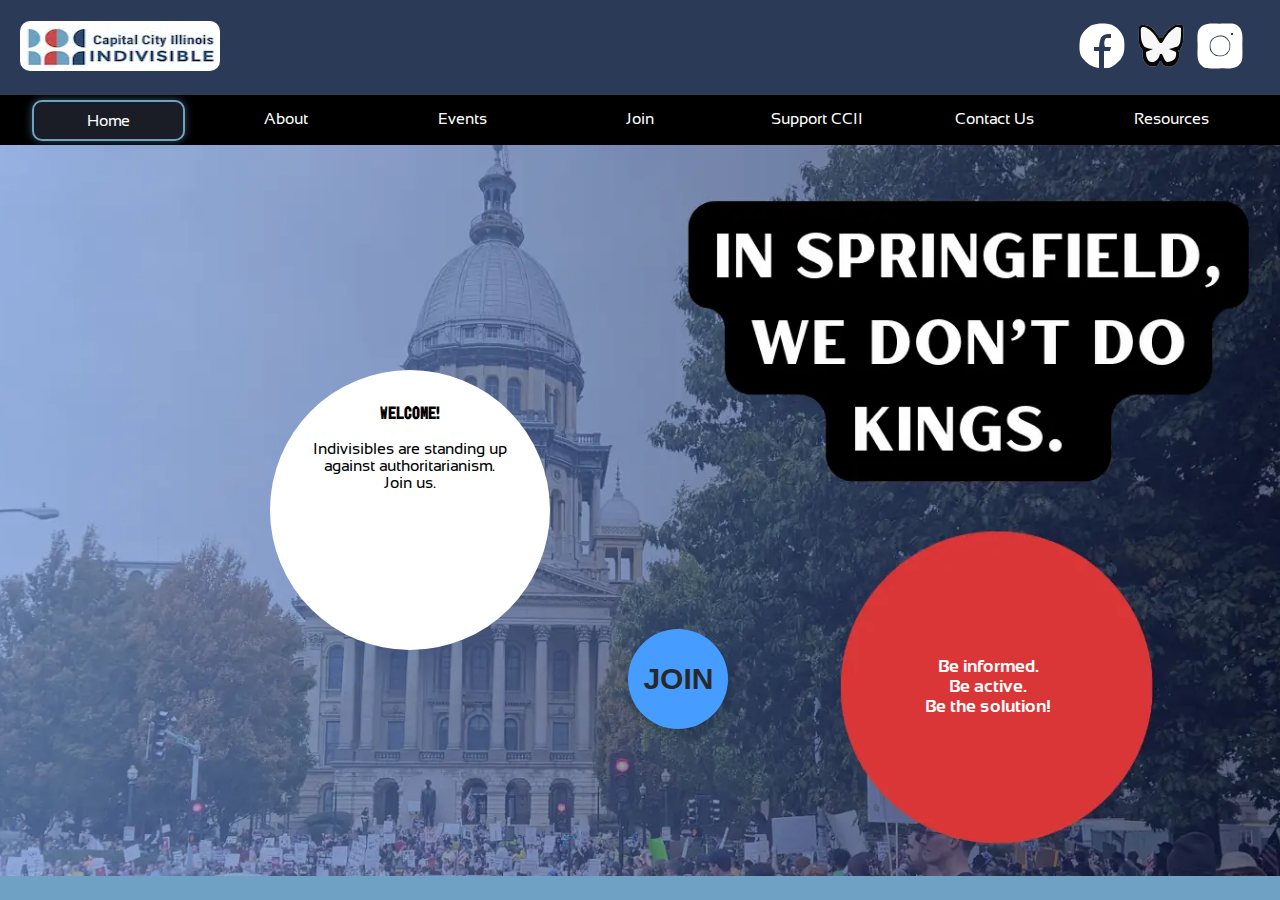
<file: index.html>
<!DOCTYPE html>
<html lang="en">
  <head>
    <meta charset="UTF-8" />
    <meta name="viewport" content="width=device-width, initial-scale=1.0" />
    <meta
      name="description"
      content="Capital City Illinois Indivisible | Home"
    />
    <meta name="author" content="Valorie Broderick" />

    <meta
      property="og:title"
      content="Capital City Illinois Indivisible | Home"
    />
    <meta
      property="og:description"
      content="Welcome to the home page for Capital City Illinois Indivisible!"
    />
    <meta property="og:image" content="" />
    <meta property="og:image:width" content="1200" />
    <meta property="og:image:height" content="630" />
    <meta property="og:url" content="capitalcityillinoisindivisible.org" />
    <meta property="og:type" content="website" />
    <meta property="og:locale" content="en_US" />

    <title>Welcome!</title>

    <link rel="preconnect" href="https://fonts.googleapis.com" />
    <link rel="preconnect" href="https://fonts.gstatic.com" crossorigin />
    <link
      href="https://fonts.googleapis.com/css2?family=BBH+Sans+Bogle&family=Sansation:ital,wght@0,300;0,400;0,700;1,300;1,400;1,700&display=swap"
      rel="stylesheet"
    />
    <link rel="icon" href="favicon.ico" type="image/x-icon">
    <link rel="shortcut icon" type="image/x-icon" href="favicon.ico">

    <link rel="stylesheet" href="styles/styles.css" />
   <link rel="stylesheet" href="styles/styles-medium.css" />
    <link rel="stylesheet" href="styles/styles-large.css" />

    <script src="scripts/nav.js" defer></script>
    <script src="scripts/date.js" defer></script>
    <script src="scripts/header.js" defer></script>
  </head>
  <body>
    <div class="page-container">
    <header id="header">
      
      <span id="logo"></span>
      <span id="small-socials"></span>
      <span id="small-donate" ></span>
      <div class="header-stuff">
        <span id="socials"></span>
        <!-- <span id="search"></span> -->
        <div id="big-donate-button"></div>
       </div>
    </header>
    <nav id = "navbar"></nav>
    
    </nav>
    <div class="hamnav"></div>
    <div class="main-footer-wrapper">
   
      <main>
          <!-- <div class="heading1">
              <h1>Welcome!</h1>
          </div> -->
          <div class="hero-wrapper">
            <div class="overlay">
                <h1>Welcome!</h1>
                <p> <span class="extra-text">From one of the largest days of protest in US history to the daily act of organizing in every congressional district in this country,</span> Indivisibles are standing up against authoritarianism. <br>Join us.</p>
              </div>
            <picture class="hero-container">
              <source srcset="images/hero-circle1.webp" media="(min-width: 900px)">
              <source srcset="images/hero-med.webp" media="(min-width: 400px)">
              <source srcset="images/hero-med.webp" media="(max-width: 399px)">
              <img class="hero" src="images/hero-circle.webp" alt="Illinois Capitol Building">
            </picture>

            <div class="red-overlay">
              <p> Be informed. <br> Be active. <br> Be the solution!</p>
            </div>
            <button class="join-btn" onclick="window.location.href='join.html'">JOIN</button>
            </div>
        
        <!-- <img src="images/ccii-logo.webp" alt="CCII square logo" width="100px"> -->
        
      
      </main>
      <footer>
        <span id="footer-content"></span>
      </footer>
      </div>
    </div>
  </body>
</html>

<!-- netlify CMS for webmasters to do normal updates -->
</file>
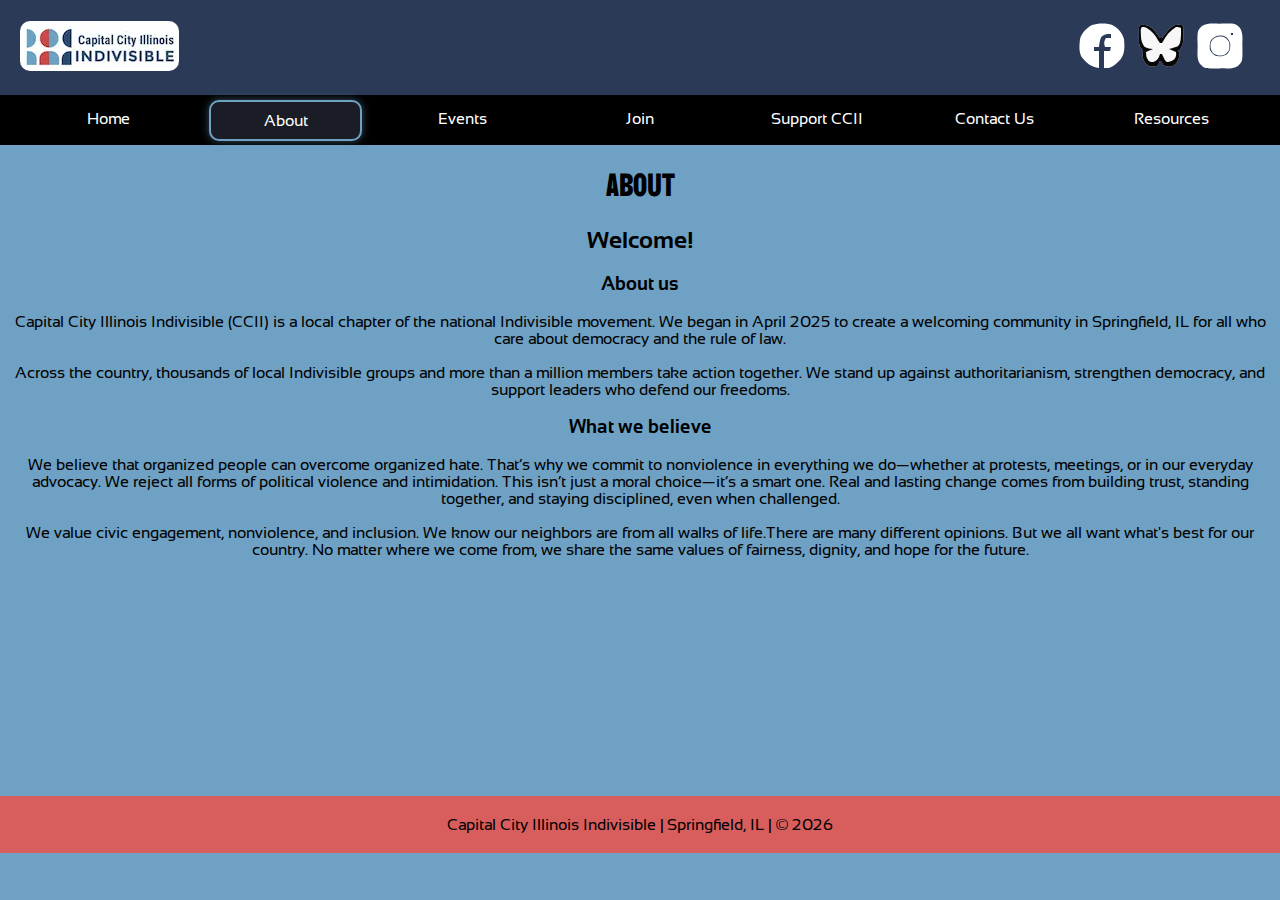
<file: about.html>
<!DOCTYPE html>
<html lang="en">
  <head>
    <meta charset="UTF-8" />
    <meta name="viewport" content="width=device-width, initial-scale=1.0" />
    <meta
      name="description"
      content="Capital City Illinois Indivisible | About"
    />
    <meta name="author" content="Valorie Broderick" />

    <meta
      property="og:title"
      content="Capital City Illinois Indivisible | About"
    />
    <meta
      property="og:description"
      content="About Capital City Illinois Indivisible"
    />
    <meta property="og:image" content="" />
    <meta property="og:image:width" content="1200" />
    <meta property="og:image:height" content="630" />
    <meta property="og:url" content="capitalcityillinoisindivisible.org" />
    <meta property="og:type" content="website" />
    <meta property="og:locale" content="en_US" />

    <title>About</title>

    <link rel="preconnect" href="https://fonts.googleapis.com" />
    <link rel="preconnect" href="https://fonts.gstatic.com" crossorigin />
    <link
      href="https://fonts.googleapis.com/css2?family=BBH+Sans+Bogle&family=Sansation:ital,wght@0,300;0,400;0,700;1,300;1,400;1,700&display=swap"
      rel="stylesheet"
    />

    <link rel="stylesheet" href="styles/styles.css" />
    <link rel="stylesheet" href="styles/styles-large.css" />

    <script src="scripts/nav.js" defer></script>
    <script src="scripts/date.js" defer></script>
    <script src="scripts/header.js" defer></script>
  </head>
  <body>
   <header id="header">
      <span id="logo"></span>
      <span id="small-socials"></span>
      <span id="small-donate" ></span>
      <div class="header-stuff">
        <span id="socials"></span>
        <!-- <span id="search"></span> -->
        <div id="big-donate-button"></div>
       </div>
    </header>
    <nav id = "navbar">
    </nav>
    <div class="hamnav"></div>
   
    <main>
        <div class="heading1">
            <h1>About</h1>
        </div>
      
      <!-- <img src="images/ccii-logo.webp" alt="CCII square logo" width="100px"> -->
      <h2>Welcome!</h2>
      <h3>About us</h3>
      <p>
        Capital City Illinois Indivisible (CCII) is a local chapter of the national Indivisible movement.
        We began in April 2025 to create a welcoming community in Springfield, IL for all who
        care about democracy and the rule of law. <br><br>
        
        Across the country, thousands of local Indivisible
        groups and more than a million members take action together. We
        stand up against authoritarianism, strengthen democracy, and support
        leaders who defend our freedoms. <br /></p>

        <h3>What we believe</h3>

        We believe that organized people can overcome organized hate. That’s why
        we commit to nonviolence in everything we do—whether at protests,
        meetings, or in our everyday advocacy. We reject all forms of political
        violence and intimidation. This isn’t just a moral choice—it’s a smart
        one. Real and lasting change comes from building trust, standing
        together, and staying disciplined, even when challenged.<br /><br />

        We value civic engagement,
        nonviolence, and inclusion. We know our neighbors are from all walks of life.There are many different
        opinions. But we all want what's best for our country. No matter where we come from, we share the same values of fairness, dignity, and hope
        for the future.
      </p>
    </main>
    <footer>
      <span id="footer-content"></span>
    </footer>
  </body>
</html>

<!-- netlify CMS for webmasters to do normal updates -->
</file>
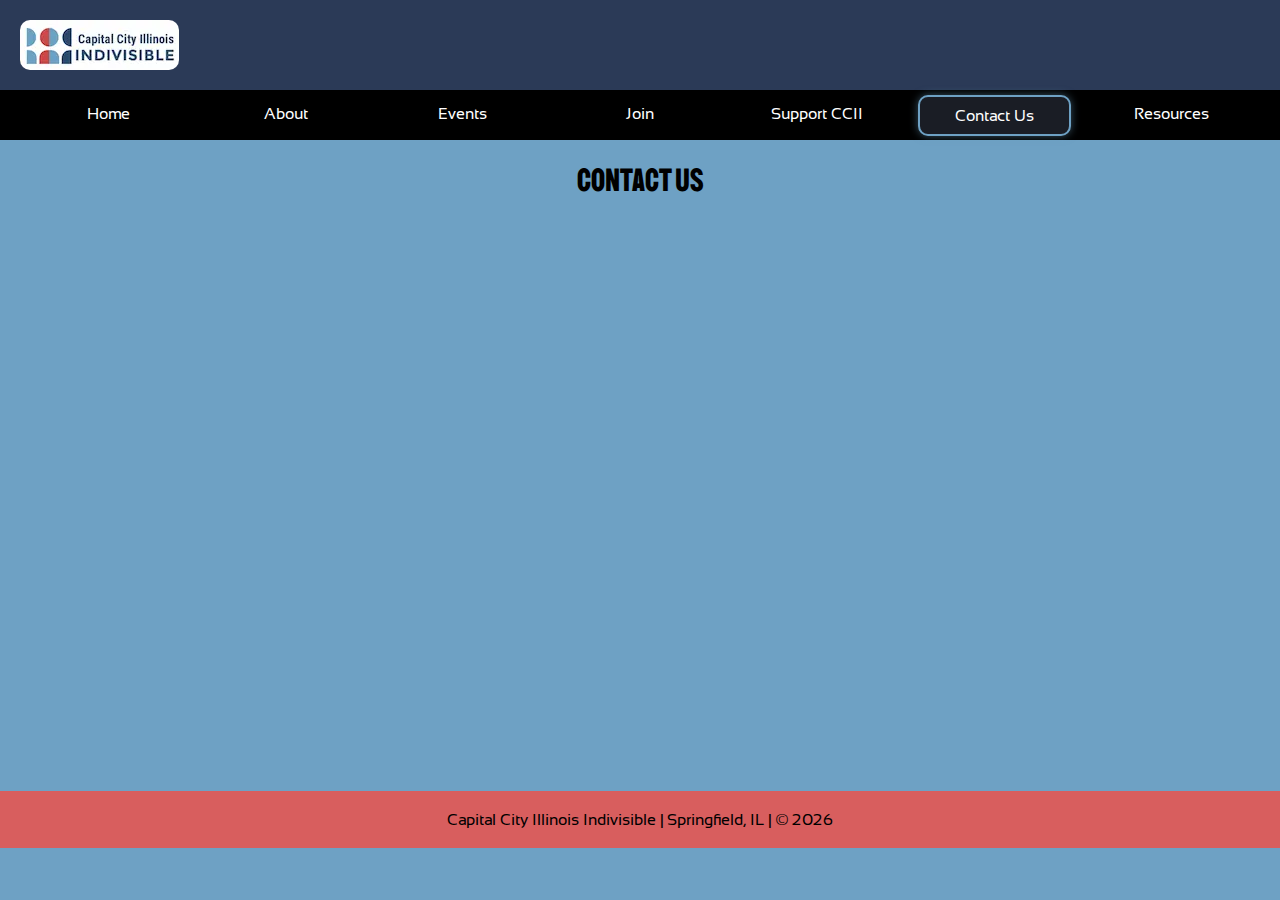
<file: contact.html>
<!DOCTYPE html>
<html lang="en">
  <head>
    <meta charset="UTF-8" />
    <meta name="viewport" content="width=device-width, initial-scale=1.0" />
    <meta
      name="description"
      content="Capital City Illinois Indivisible | Contact"
    />
    <meta name="author" content="Valorie Broderick" />

    <meta
      property="og:title"
      content="Capital City Illinois Indivisible | Contact"
    />
    <meta
      property="og:description"
      content="Contact Us | Capital City Illinois Indivisible"
    />
    <meta property="og:image" content="" />
    <meta property="og:image:width" content="1200" />
    <meta property="og:image:height" content="630" />
    <meta property="og:url" content="capitalcityillinoisindivisible.org" />
    <meta property="og:type" content="website" />
    <meta property="og:locale" content="en_US" />

    <title>Contact Us</title>

    <link rel="preconnect" href="https://fonts.googleapis.com" />
    <link rel="preconnect" href="https://fonts.gstatic.com" crossorigin />
    <link
      href="https://fonts.googleapis.com/css2?family=BBH+Sans+Bogle&family=Sansation:ital,wght@0,300;0,400;0,700;1,300;1,400;1,700&display=swap"
      rel="stylesheet"
    />

    <link rel="stylesheet" href="styles/styles.css" />
    <link rel="stylesheet" href="styles/styles-large.css" />

    <script src="scripts/nav.js" defer></script>
    <script src="scripts/date.js" defer></script>
  </head>
  <body>
    <header>
      <img
        class="logo"
        src="images/ccii-logo-long.webp"
        alt="CCII logo"
        height="50px"
      />
      <span id="socials"></span>
      <span id="search"></span>
       <span id="donate-button"></span>
    </header>
    <nav id = "navbar">
    </nav>
   
    <main>
        <div class="heading1">
            <h1>Contact Us</h1>
        </div>
      
      <!-- <img src="images/ccii-logo.webp" alt="CCII square logo" width="100px"> -->
      
     
    </main>
    <footer>
      <span id="footer-content"></span>
    </footer>
  </body>
</html>

<!-- netlify CMS for webmasters to do normal updates -->
</file>
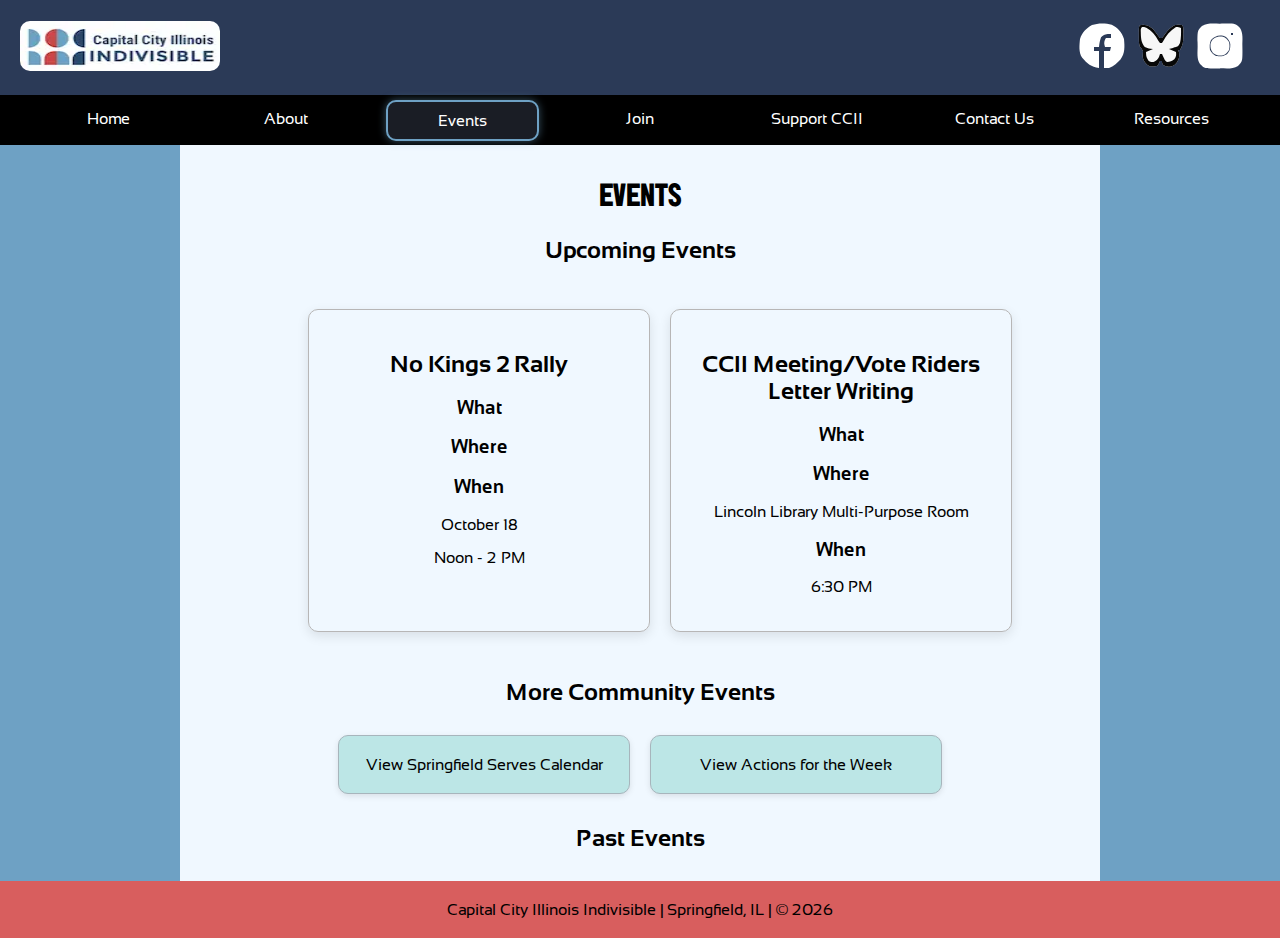
<file: events.html>
<!DOCTYPE html>
<html lang="en">
  <head>
    <meta charset="UTF-8" />
    <meta name="viewport" content="width=device-width, initial-scale=1.0" />
    <meta
      name="description"
      content="Capital City Illinois Indivisible | Events"
    />
    <meta name="author" content="Valorie Broderick" />

    <meta
      property="og:title"
      content="Capital City Illinois Indivisible | Events"
    />
    <meta
      property="og:description"
      content="Events | Capital City Illinois Indivisible"
    />
    <meta property="og:image" content="" />
    <meta property="og:image:width" content="1200" />
    <meta property="og:image:height" content="630" />
    <meta property="og:url" content="capitalcityillinoisindivisible.org" />
    <meta property="og:type" content="website" />
    <meta property="og:locale" content="en_US" />

    <title>Events</title>

    <link rel="preconnect" href="https://fonts.googleapis.com" />
    <link rel="preconnect" href="https://fonts.gstatic.com" crossorigin />
    <link
      href="https://fonts.googleapis.com/css2?family=BBH+Sans+Bogle&family=Sansation:ital,wght@0,300;0,400;0,700;1,300;1,400;1,700&display=swap"
      rel="stylesheet"
    />

    <link rel="stylesheet" href="styles/styles.css" />
     <link rel="stylesheet" href="styles/styles-medium.css" />
    <link rel="stylesheet" href="styles/styles-large.css" />
    <link rel="stylesheet" href="styles/events.css" />
    <link rel="stylesheet" href="styles/events-large.css" />

    <script src="scripts/nav.js" defer></script>
    <script src="scripts/date.js" defer></script>
    <script src="scripts/header.js" defer></script>
  </head>
  <body>
    <header id="header">
      <span id="logo"></span>
      <span id="small-socials"></span>
      <span id="small-donate"></span>
      <div class="header-stuff">
        <span id="socials"></span>
        <!-- <span id="search"></span> -->
        <div id="big-donate-button"></div>
      </div>
    </header>
    <nav id="navbar"></nav>
    <div class="hamnav"></div>
    <main>
      <div class="heading1">
        <h1>Events</h1>
        <h2>Upcoming Events</h2>
      </div>

      <ul class="events">
        <li>
          <h2>No Kings 2 Rally</h2>
          <h3>What</h3>
          <h3>Where</h3>
          <h3>When</h3>
          <p>October 18</p>
          <p>Noon - 2 PM</p>
        </li>
        <li>
          <h2>CCII Meeting/Vote Riders Letter Writing </h2>
          <h3>What</h3>
          <h3>Where</h3>
          <p>Lincoln Library Multi-Purpose Room</p>
          <h3>When</h3>
          <p>6:30 PM</p>
        </li>
      </ul>

      <h2>More Community Events</h2>
      <div class="event-btn-container">
      <a
        class="event-btn"
        target="_blank"
        rel="noopener noreferrer"
        href="https://springfieldserves.com/webcalendar/month.php"
        >View Springfield Serves Calendar</a
      > <br>
      <a
        target="_blank"
        rel="noopener noreferrer"
        href="https://bit.ly/ActionsSpi"
        class="event-btn"
        >View Actions for the Week</a
      >
      </div>
      <h2>Past Events</h2>
    </main>
    <footer>
      <span id="footer-content"></span>
    </footer>
  </body>
</html>

<!-- netlify CMS for webmasters to do normal updates -->
</file>
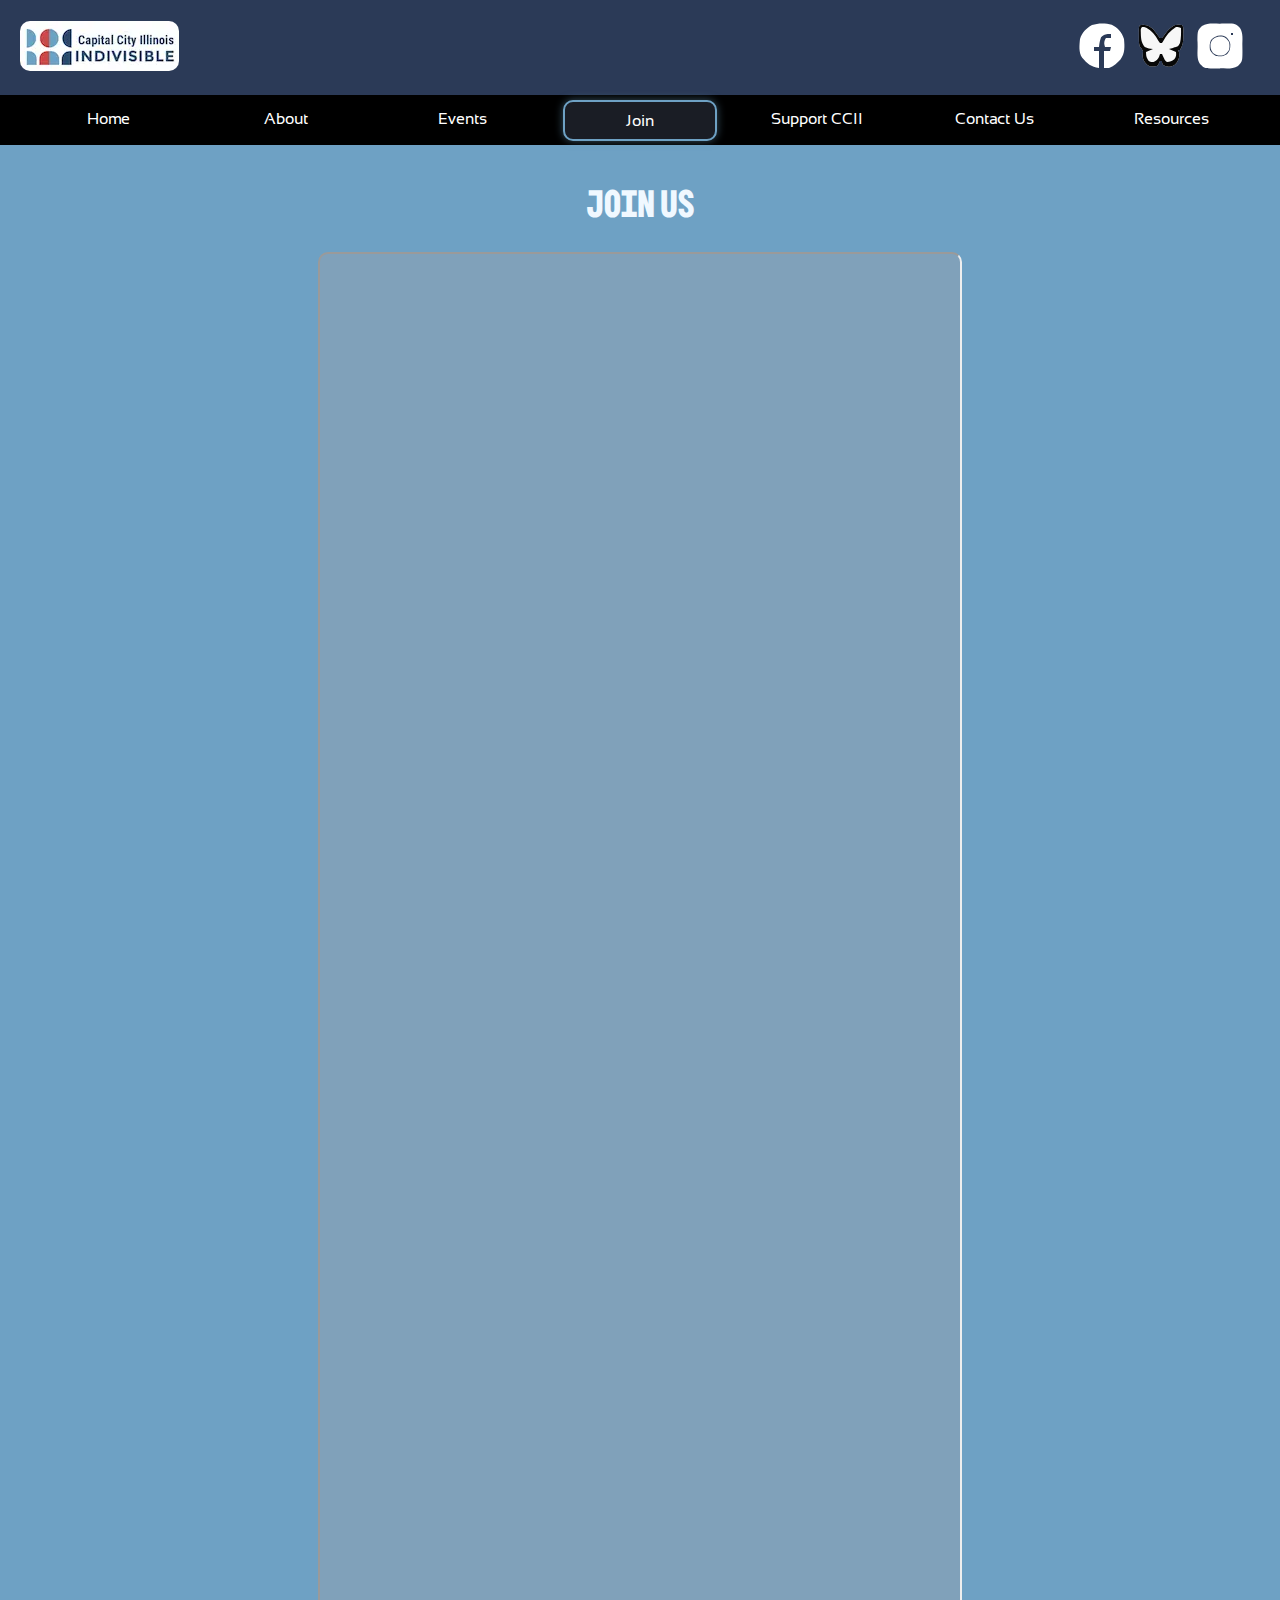
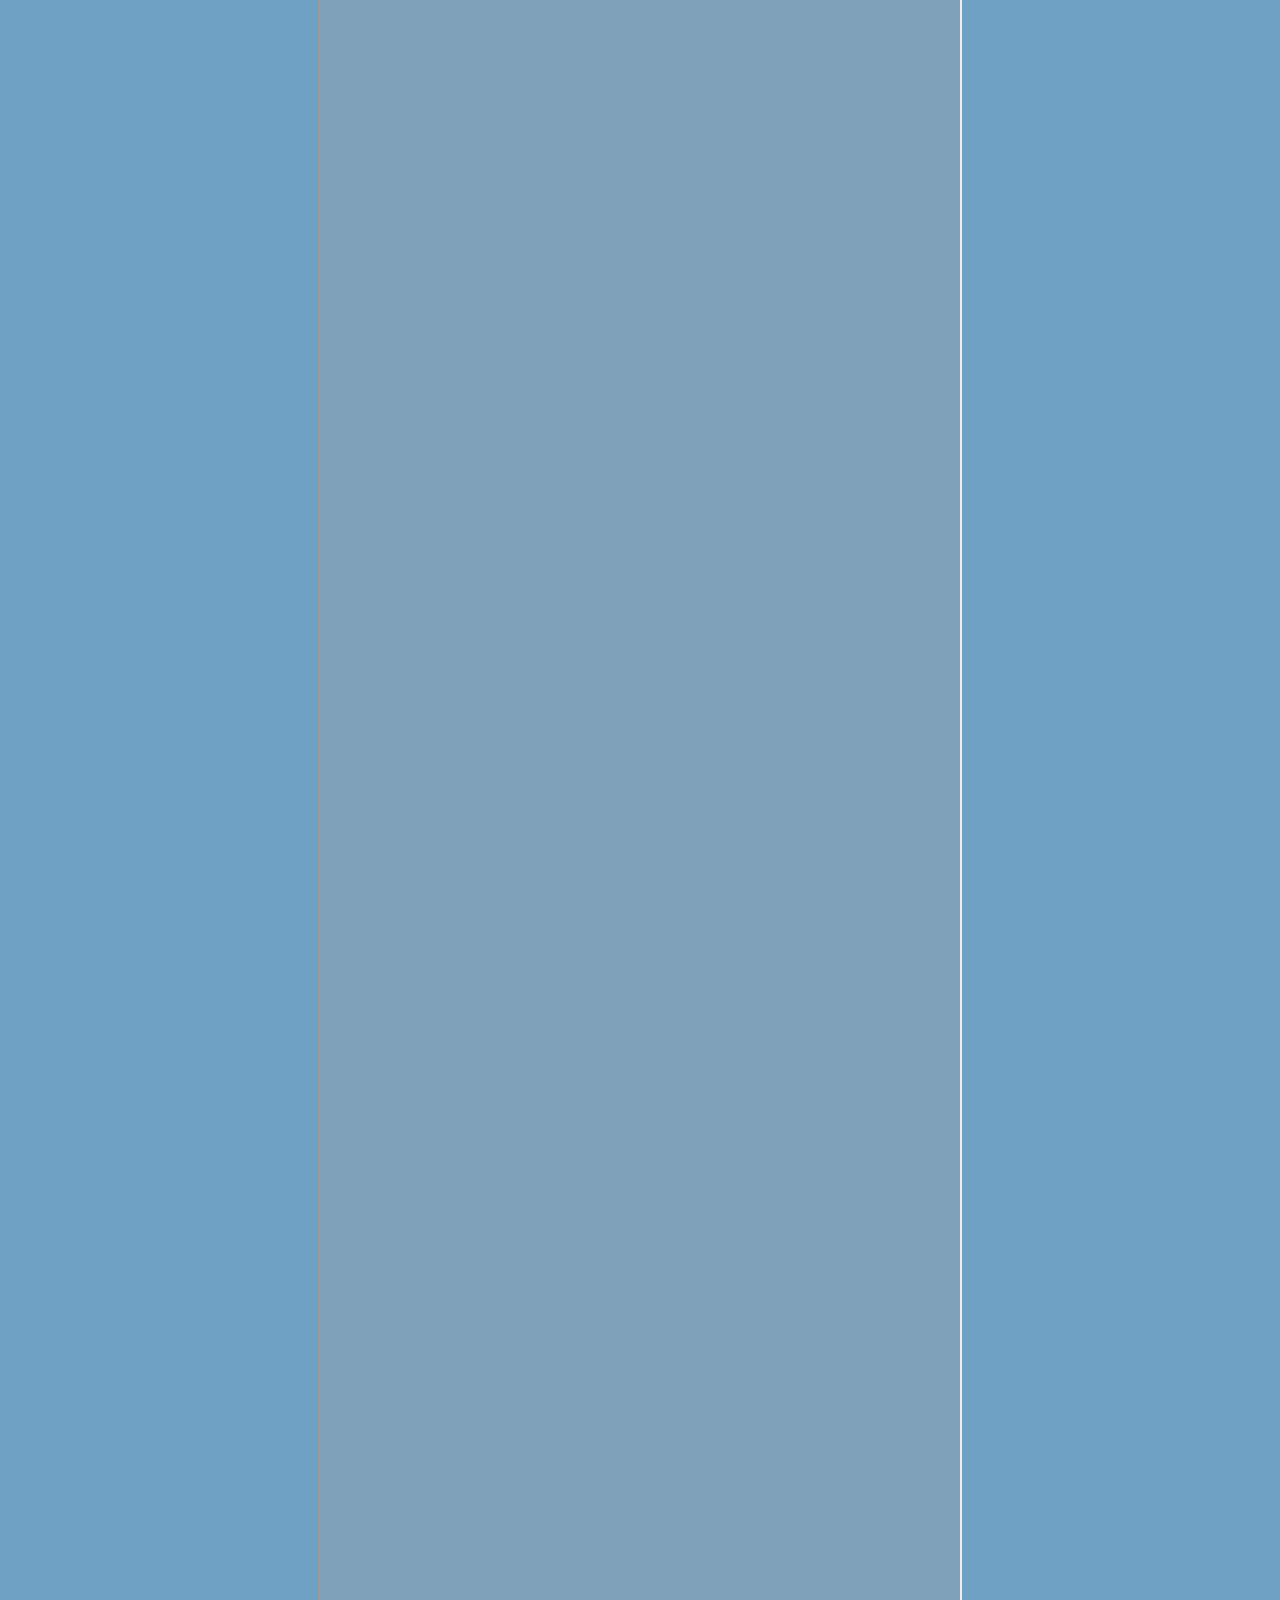
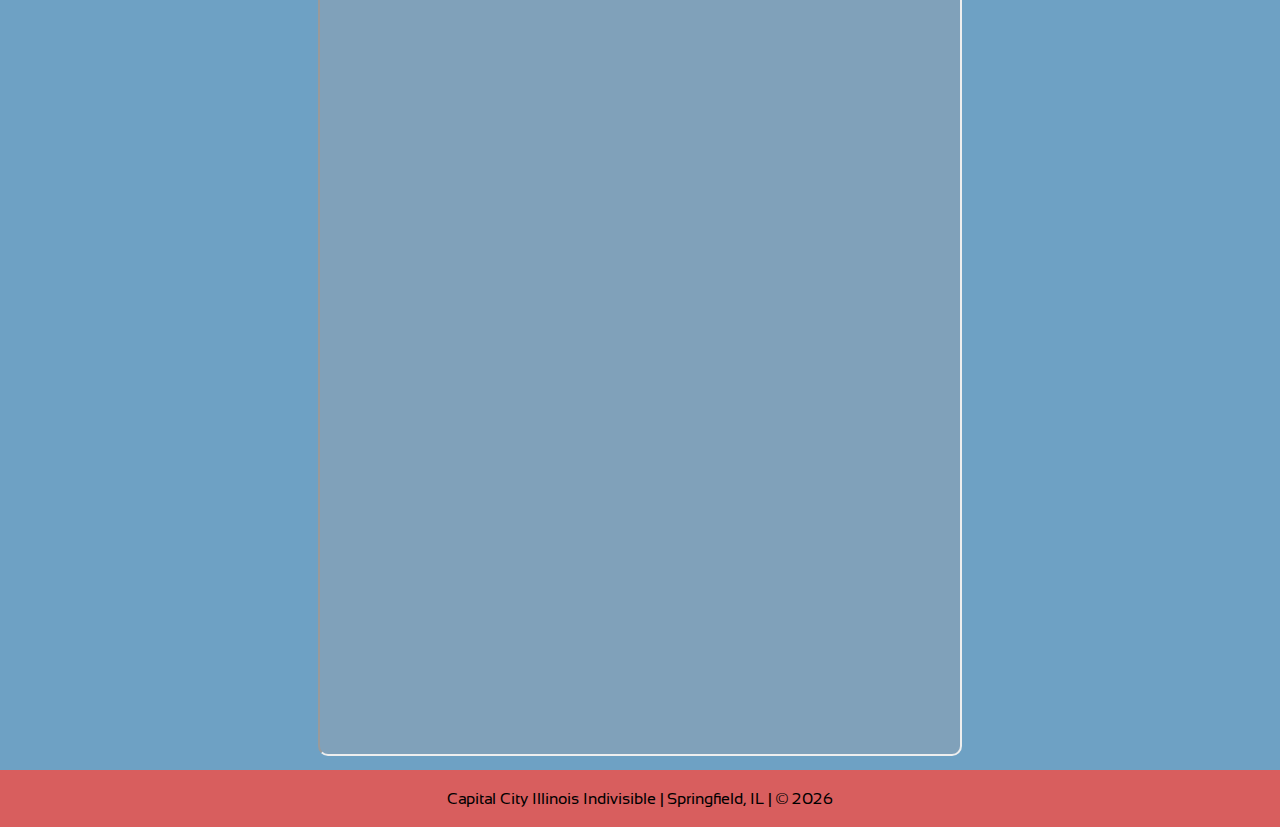
<file: join.html>
<!DOCTYPE html>
<html lang="en">
  <head>
    <meta charset="UTF-8" />
    <meta name="viewport" content="width=device-width, initial-scale=1.0" />
    <meta
      name="description"
      content="Capital City Illinois Indivisible | Join"
    />
    <meta name="author" content="Valorie Broderick" />

    <meta
      property="og:title"
      content="Capital City Illinois Indivisible | Join"
    />
    <meta
      property="og:description"
      content="Join Us | Capital City Illinois Indivisible"
    />
    <meta property="og:image" content="" />
    <meta property="og:image:width" content="1200" />
    <meta property="og:image:height" content="630" />
    <meta property="og:url" content="capitalcityillinoisindivisible.org" />
    <meta property="og:type" content="website" />
    <meta property="og:locale" content="en_US" />

    <title>Join</title>

    <link rel="preconnect" href="https://fonts.googleapis.com" />
    <link rel="preconnect" href="https://fonts.gstatic.com" crossorigin />
    <link
      href="https://fonts.googleapis.com/css2?family=BBH+Sans+Bogle&family=Sansation:ital,wght@0,300;0,400;0,700;1,300;1,400;1,700&display=swap"
      rel="stylesheet"
    />
    
    <link rel="stylesheet" href="styles/styles.css" />
    <link rel="stylesheet" href="styles/styles-large.css" />
    <link rel="stylesheet" href="styles/join.css"/>
     <link rel="stylesheet" href="styles/join-large.css"/>

    <script src="scripts/nav.js" defer></script>
    <script src="scripts/date.js" defer></script>
    <script src="scripts/header.js" defer></script>
  </head>
  <body>
    <header id="header">
      
      <span id="logo"></span>
      <span id="small-socials"></span>
      <span id="small-donate" ></span>
      <div class="header-stuff">
        <span id="socials"></span>
        <!-- <span id="search"></span> -->
        <div id="big-donate-button"></div>
       </div>
    </header>
    <nav id = "navbar">
    </nav>
    <div class="hamnav"></div>
   
    <main>
        <div class="heading1">
            <h1>Join Us</h1>
            </div>
            <iframe
            class="rsvp-form"
            title="rsvp form"
            src="https://docs.google.com/forms/d/e/1FAIpQLSfeRXFdWDHoW6d8TdVKedWJLEoAhNuNUQiB9w8G-POC64xoaw/viewform?embedded=true"
            >Loading…</iframe
          >
    </main>
    <footer>
      <span id="footer-content"></span>
    </footer>
  </body>
</html>

<!-- netlify CMS for webmasters to do normal updates -->
</file>
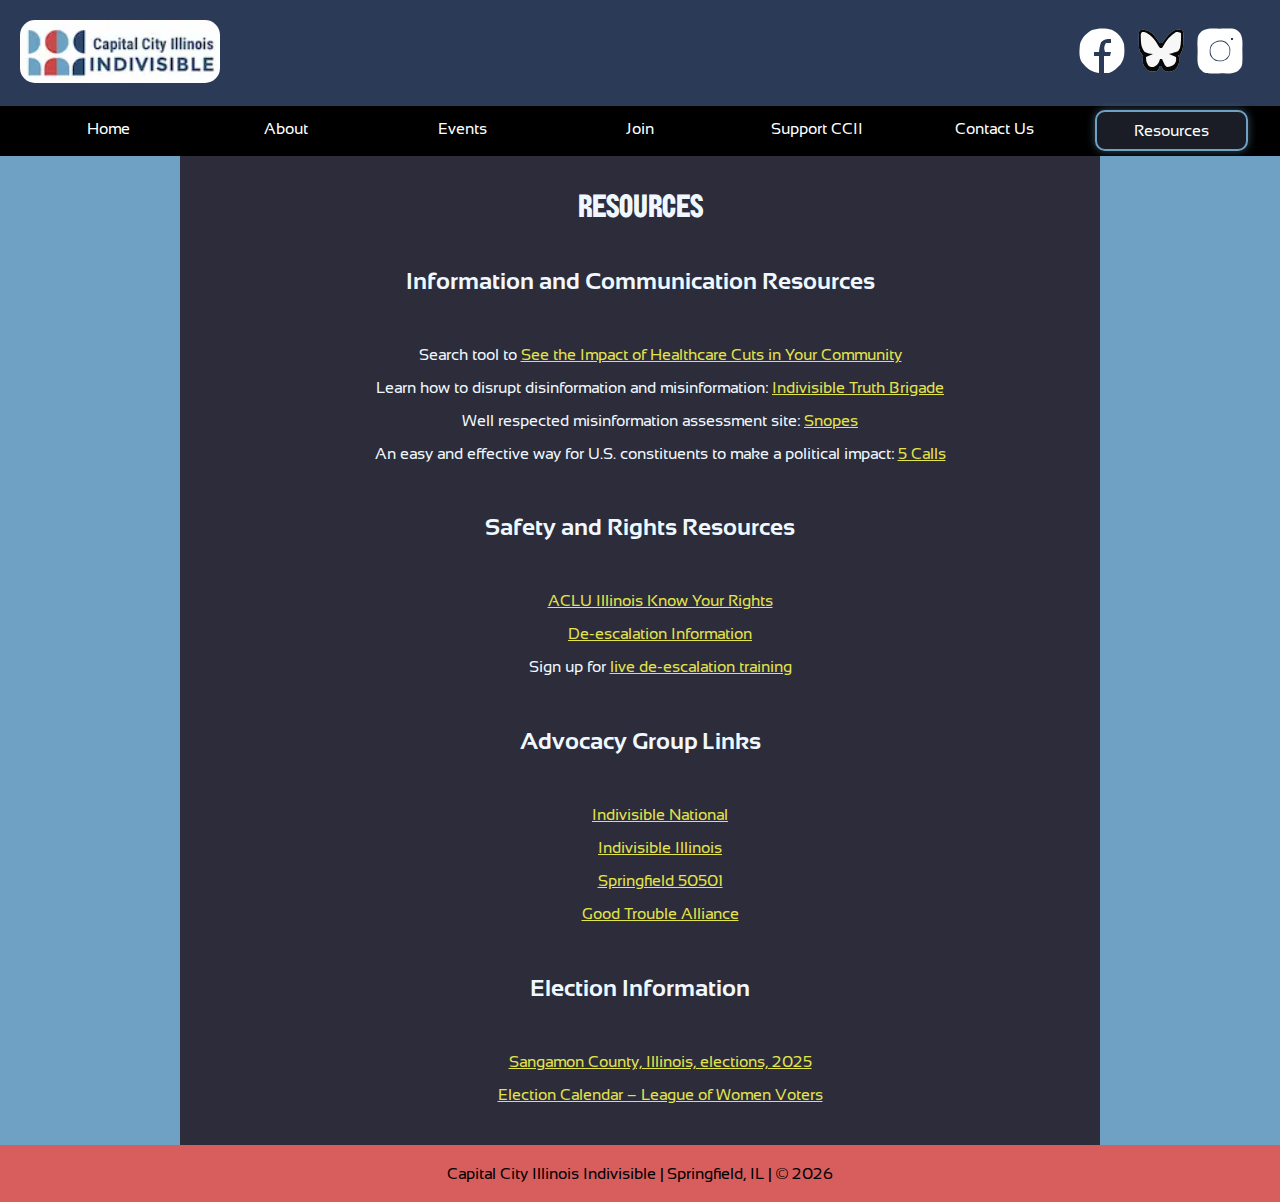
<file: resources.html>
<!DOCTYPE html>
<html lang="en">
  <head>
    <meta charset="UTF-8" />
    <meta name="viewport" content="width=device-width, initial-scale=1.0" />
    <meta
      name="description"
      content="Capital City Illinois Indivisible | Resources"
    />
    <meta name="author" content="Valorie Broderick" />

    <meta
      property="og:title"
      content="Capital City Illinois Indivisible | Resources"
    />
    <meta
      property="og:description"
      content="Resources | Capital City Illinois Indivisible"
    />
    <meta property="og:image" content="" />
    <meta property="og:image:width" content="1200" />
    <meta property="og:image:height" content="630" />
    <meta property="og:url" content="capitalcityillinoisindivisible.org" />
    <meta property="og:type" content="website" />
    <meta property="og:locale" content="en_US" />

    <title>Resources</title>

    <link rel="preconnect" href="https://fonts.googleapis.com" />
    <link rel="preconnect" href="https://fonts.gstatic.com" crossorigin />
    <link
      href="https://fonts.googleapis.com/css2?family=BBH+Sans+Bogle&family=Sansation:ital,wght@0,300;0,400;0,700;1,300;1,400;1,700&display=swap"
      rel="stylesheet"
    />

    <link rel="stylesheet" href="styles/styles.css" />
    <link rel="stylesheet" href="styles/styles-large.css" />
     <link rel="stylesheet" href="styles/styles-medium.css" />
    <link rel="stylesheet" href="styles/resources.css" />

    <script src="scripts/nav.js" defer></script>
    <script src="scripts/date.js" defer></script>
    <script src="scripts/header.js" defer></script>
  </head>
  <body>
    <header id="header">
      
      <span id="logo"></span>
      <span id="small-socials"></span>
      <span id="small-donate" ></span>
      <div class="header-stuff">
        <span id="socials"></span>
        <!-- <span id="search"></span> -->
        <div id="big-donate-button"></div>
       </div>
    </header>
    <nav id = "navbar">
    </nav>
    <div class="hamnav"></div>
   
    <main>
        <div class="heading1">
            <h1>Resources</h1>
        </div>
      
      <!-- <img src="images/ccii-logo.webp" alt="CCII square logo" width="100px"> -->
      <h2>Information and Communication Resources</h2>
      <ul>
        <li>
          <p>Search tool to 
          <a href="https://democrats-budget.house.gov/legislation/republicanhealthcarecrisis" target="_blank">See the Impact of Healthcare Cuts in Your Community</a></p>
        </li>
        <li><p> Learn how to disrupt disinformation and misinformation: <a href="https://indivisible.org/campaign/truth-brigade" target="_blank">Indivisible Truth Brigade</a></p></li>
        <li>Well respected misinformation assessment site: <a href="https://snopes.com" target="_blank">Snopes</a></li>
        <li><p>An easy and effective way for U.S. constituents to make a political impact: <a href="https://5calls.org" target="_blank">5 Calls</a></p></li>
      </ul>
      <h2>Safety and Rights Resources</h2>
      <ul>
        <li><p><a href="https://www.aclu-il.org/en/know-your-rights" target="_blank">ACLU Illinois Know Your Rights</a></p></li>
        <li><p><a href="https://protester.io/strategies-for-de-escalating-tensions-during-protests/" target="_blank">De-escalation Information</a></p>
          <p>Sign up for <a href="https://www.signupgenius.com/go/10C0E4DA9AC2CA3FDC07-60515182-deescalation#/" target="_blank">live de-escalation training</a></p>
        </li>
      </ul>
      <h2>Advocacy Group Links</h2>
      <ul>
        <li><p><a href="https://indivisible.org/" target="_blank">Indivisible National</a></p></li>
        <li><p><a href="https://www.indivisibleillinois.org/" target="_blank">Indivisible Illinois</a></p></li>
        <li><p><a href="https://www.facebook.com/groups/50501spi/" target="_blank">Springfield 50501</a></p></li>
        <li><p><a href="https://valorieb.github.io/good-trouble-alliance/" target="_blank">Good Trouble Alliance</a></p></li>
      </ul>
      <h2>Election Information</h2>
      <ul>
        <li><p>
          <a href="https://ballotpedia.org/Sangamon_County,_Illinois,_elections,_2025"target="_blank">Sangamon County, Illinois, elections, 2025</a>
        </p>
        </li>
        <li>
          <p>
            <a href="https://www.lwvil.org/election-calendar" target="_blank">Election Calendar – League of Women Voters</a>
          </p>
        </li>
      </ul>
     

    </main>
    <footer>
      <span id="footer-content"></span>
    </footer>
  </body>
</html>

<!-- netlify CMS for webmasters to do normal updates -->
</file>
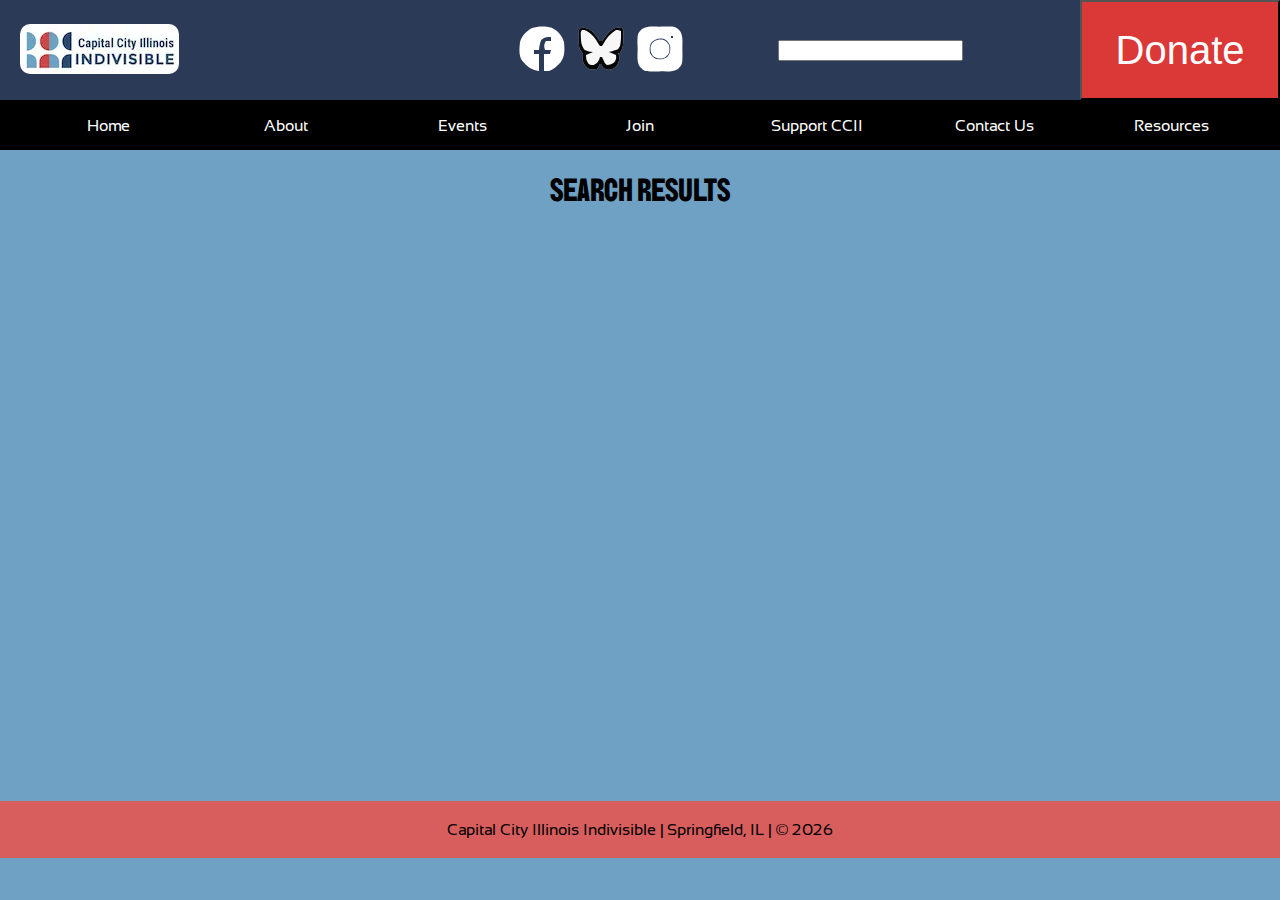
<file: search.html>
<!DOCTYPE html>
<html lang="en">
  <head>
    <meta charset="UTF-8" />
    <meta name="viewport" content="width=device-width, initial-scale=1.0" />
    <meta
      name="description"
      content="Capital City Illinois Indivisible | Search"
    />
    <meta name="author" content="Valorie Broderick" />

    <meta
      property="og:title"
      content="Capital City Illinois Indivisible | Search"
    />
    <meta
      property="og:description"
      content="Search Capital City Illinois Indivisible"
    />
    <meta property="og:image" content="" />
    <meta property="og:image:width" content="1200" />
    <meta property="og:image:height" content="630" />
    <meta property="og:url" content="capitalcityillinoisindivisible.org" />
    <meta property="og:type" content="website" />
    <meta property="og:locale" content="en_US" />

    <title>Search Results</title>

    <link rel="preconnect" href="https://fonts.googleapis.com" />
    <link rel="preconnect" href="https://fonts.gstatic.com" crossorigin />
    <link
      href="https://fonts.googleapis.com/css2?family=BBH+Sans+Bogle&family=Sansation:ital,wght@0,300;0,400;0,700;1,300;1,400;1,700&display=swap"
      rel="stylesheet"
    />

    <link rel="stylesheet" href="styles/styles.css" />
    <link rel="stylesheet" href="styles/styles-large.css" />

    <script src="scripts/nav.js" defer></script>
    <script src="scripts/date.js" defer></script>
    <script src="scripts/header.js" defer></script>
  </head>
  <body>
    <header id="header">
      <span id="logo"></span>
      <div class="header-stuff">
        <span id="socials"></span>
        <span id="search"></span>
        <span id="donate-button"></span>
       </div>
    </header>
    <nav id = "navbar">
    </nav>
   
    <main>
        <div class="heading1">
            <h1>Search Results</h1>
        </div>
        <div id="results"></div>
     
    </main>
    <footer>
      <span id="footer-content"></span>
    </footer>
  </body>
</html>

<!-- netlify CMS for webmasters to do normal updates -->
</file>
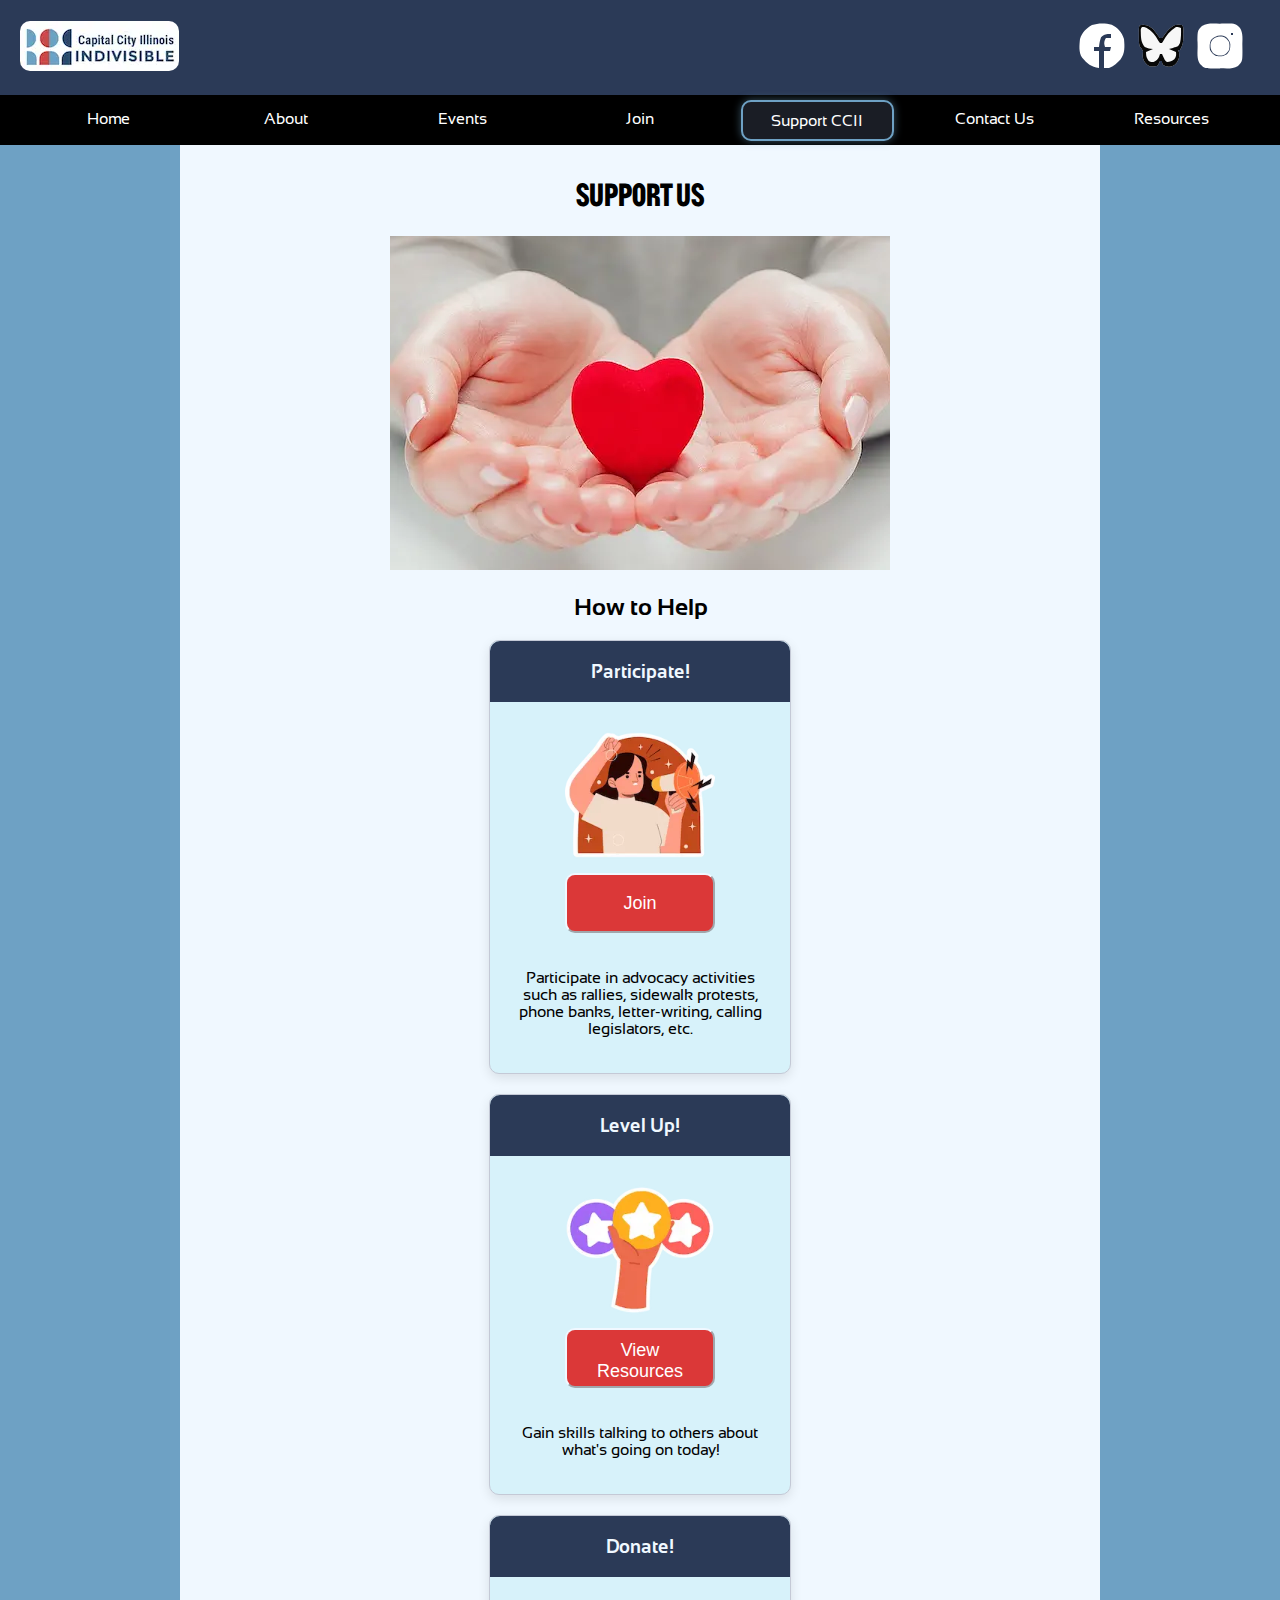
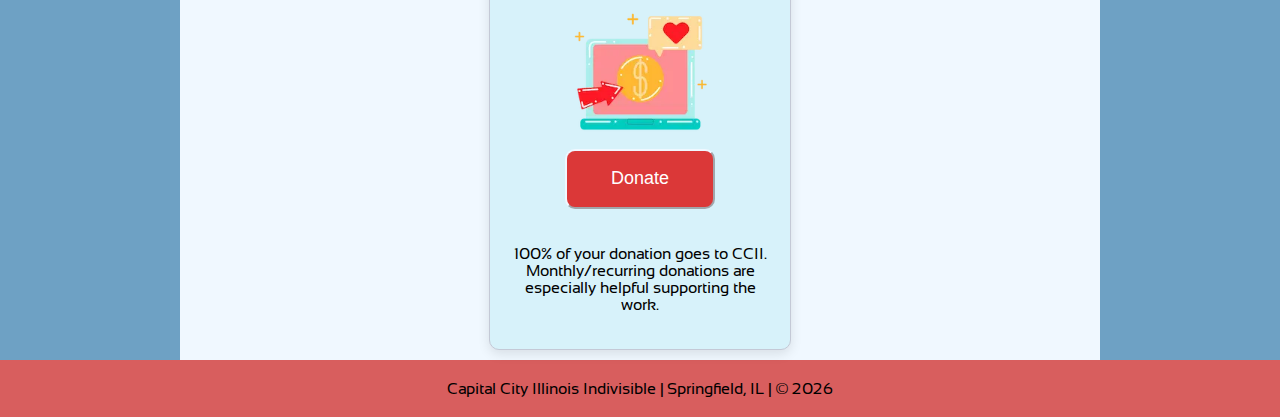
<file: support.html>
<!DOCTYPE html>
<html lang="en">
  <head>
    <meta charset="UTF-8" />
    <meta name="viewport" content="width=device-width, initial-scale=1.0" />
    <meta
      name="description"
      content="Capital City Illinois Indivisible | Support"
    />
    <meta name="author" content="Valorie Broderick" />

    <meta
      property="og:title"
      content="Capital City Illinois Indivisible | Support"
    />
    <meta
      property="og:description"
      content="Support | Capital City Illinois Indivisible"
    />
    <meta property="og:image" content="" />
    <meta property="og:image:width" content="1200" />
    <meta property="og:image:height" content="630" />
    <meta property="og:url" content="capitalcityillinoisindivisible.org" />
    <meta property="og:type" content="website" />
    <meta property="og:locale" content="en_US" />

    <title>Support Us</title>

    <link rel="preconnect" href="https://fonts.googleapis.com" />
    <link rel="preconnect" href="https://fonts.gstatic.com" crossorigin />
    <link
      href="https://fonts.googleapis.com/css2?family=BBH+Sans+Bogle&family=Sansation:ital,wght@0,300;0,400;0,700;1,300;1,400;1,700&display=swap"
      rel="stylesheet"
    />

    <link rel="stylesheet" href="styles/styles.css" />
    <link rel="stylesheet" href="styles/styles-large.css" />
    <link rel="stylesheet" href="styles/support.css"/>

    <script src="scripts/nav.js" defer></script>
    <script src="scripts/date.js" defer></script>
    <script src="scripts/header.js" defer></script>
  </head>
  <body>
    <header id="header">
      <span id="logo"></span>
      <span id="small-socials"></span>
      <span id="small-donate"></span>
      <div class="header-stuff">
        <span id="socials"></span>
        <!-- <span id="search"></span> -->
        <div id="big-donate-button"></div>
      </div>
    </header>
    <nav id="navbar"></nav>
    <div class="hamnav"></div>

    <main>
      <div class="heading1">
        <h1>Support Us</h1>
        <img src="images/support.webp" alt="hands holding heart" />
        <h2>How to Help</h2>
        <ul class = "support-list">
          <li>
            <h3>Participate!</h3>
            <img src="images/protest.webp" alt="woman with megaphone" width="150"loading="lazy"/>
            <button class="card-button" onclick="window.location.href='join.html'">Join</button>
            <p>
              Participate in advocacy activities such as rallies, sidewalk
              protests, phone banks, letter-writing, calling legislators, etc.
            </p>
          </li>
          <li>
            <h3>Level Up!</h3>
            <img src="images/skills.webp" alt="hand holding stars" width="150"loading="lazy"/>
            <button class="card-button" onclick="window.location.href='resources.html'">View Resources</button>
        <p>Gain skills talking to others about what's going on today!</p>
          </li>
          <li><h3>Donate!</h3>
            <img src="images/online.webp" alt="computer with donation button" width="150" loading="lazy"/>
            <button class="card-button" onclick="window.open('https://secure.actblue.com/donate/indivisiblecc1335522274','_blank');">Donate</button>
        <p>
          100% of your donation goes to CCII. Monthly/recurring donations are
          especially helpful supporting the work.
        </p></li>
        </ul>
      </div>
    </main>
    
    <footer>
      <span id="footer-content"></span>
    </footer>
  </body>
</html>

<!-- netlify CMS for webmasters to do normal updates -->
</file>
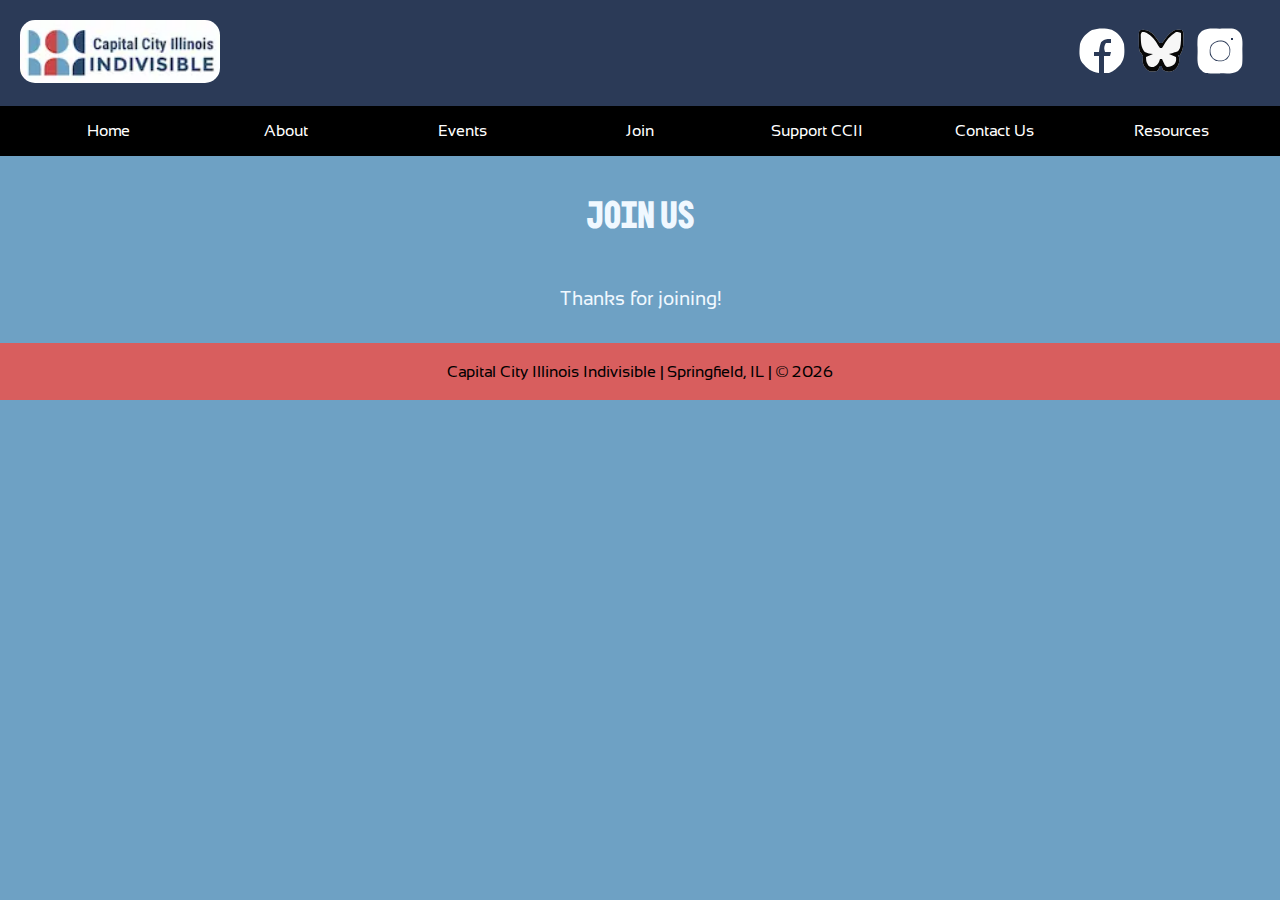
<file: thanksjoin.html>
<!DOCTYPE html>
<html lang="en">
  <head>
    <meta charset="UTF-8" />
    <meta name="viewport" content="width=device-width, initial-scale=1.0" />
    <meta
      name="description"
      content="Capital City Illinois Indivisible | Join"
    />
    <meta name="author" content="Valorie Broderick" />

    <meta
      property="og:title"
      content="Capital City Illinois Indivisible | Join"
    />
    <meta
      property="og:description"
      content="Join Us | Capital City Illinois Indivisible"
    />
    <meta property="og:image" content="" />
    <meta property="og:image:width" content="1200" />
    <meta property="og:image:height" content="630" />
    <meta property="og:url" content="capitalcityillinoisindivisible.org" />
    <meta property="og:type" content="website" />
    <meta property="og:locale" content="en_US" />

    <title>Join</title>

    <link rel="preconnect" href="https://fonts.googleapis.com" />
    <link rel="preconnect" href="https://fonts.gstatic.com" crossorigin />
    <link
      href="https://fonts.googleapis.com/css2?family=BBH+Sans+Bogle&family=Sansation:ital,wght@0,300;0,400;0,700;1,300;1,400;1,700&display=swap"
      rel="stylesheet"
    />

    <link rel="stylesheet" href="styles/styles.css" />
    <link rel="stylesheet" href="styles/styles-large.css" />
    <link rel="stylesheet" href="styles/styles-medium.css" />
    <link rel="stylesheet" href="styles/join.css" />
    <link rel="stylesheet" href="styles/join-large.css" />

    <script src="scripts/nav.js" defer></script>
    <script src="scripts/date.js" defer></script>
    <script src="scripts/header.js" defer></script>
    <script src="scripts/join.js" defer></script>
  </head>
  <body>
    <header id="header">
      <span id="logo"></span>
      <span id="small-socials"></span>
      <span id="small-donate"></span>
      <div class="header-stuff">
        <span id="socials"></span>
        <!-- <span id="search"></span> -->
        <div id="big-donate-button"></div>
      </div>
    </header>
    <nav id="navbar"></nav>
    <div class="hamnav"></div>

    <main>
      <div class="heading1">
        <h1>Join Us</h1>
      </div>
      <p>Thanks for joining!</p>
      
    </main>
    <footer>
      <span id="footer-content"></span>
    </footer>
  </body>
</html>

<!-- netlify CMS for webmasters to do normal updates -->
</file>
<file: styles/styles.css>
html {
  font-family: "Sansation", sans-serif;
  font-weight: 400;
  font-style: normal;
  background-color: #6ea1c4;
  overflow-x: hidden;

  margin: 0;
}

button {
  cursor: pointer;
}

h1 {
  font-family: "BBH Sans Bogle", sans-serif;
  font-weight: 400;
  font-style: normal;
}

footer {
  background-color: #d85e5e;
  color: rgb(0, 0, 0);
  padding: 20px;
}

body {
  text-align: center;
  margin: 0;
  padding: 0;
}

main {
  max-width: 1300px;
  height: 70vh;
  margin: 0 auto;
  text-align: center;
  background-color: transparent;
  /* padding: 20px; */
}

nav {
  background-color: black;
  color: aliceblue;
  display: flex;
  align-items: center;
  height: 50px;
  padding: 0 20px;
  box-sizing: border-box;
}

nav li a {
  padding: 10px;
  display: block;
  text-decoration: none;
}

nav ul {
  display: block;
  padding: 0;
  margin: 0;
}

ul.menuLinks {
  display: none;
  position: fixed;
  left: 0;
  top: 120px;
  border-radius: 8px;
  box-shadow: 0 4px 6px rgba(0, 0, 0, 0.1);
  transition: opacity 0.3s ease, transform 0.3s ease;
  opacity: 0;
  transform: translateY(-10px);
  transform: translateX(-100%);
  z-index: 1000;
}

ul.menuLinks.open {
  display: block;
  background-color: rgb(255, 255, 255);
  list-style-type: none;
  width: 150px;
  padding: 10px;
  opacity: 1;
  transform: translateY(0);
  transform: translateX(0);
}
ul a {
  color: #000000;
}

ul a:visited {
  color: #000000;
}

ul.menuLinks li {
  padding: 8px 12px;
  cursor: pointer;
  border-radius: 4px;
  color: #000000;
}

ul.menuLinks li:hover {
  background-color: #f0f0f0;
}

#myButton {
  display: block;
  background-color: rgb(255, 255, 255);
  width: 40px;
  height: 40px;
  border-radius: 10px;
  font-size: 24px;
}

#myButton::before {
  content: "\2630";
  color: #2b3a57;
}

#myButton.open::before {
  content: "\2715";
}

header {
  display: flex;
  background-color: #2b3a57;
  margin: 0;
  justify-content: space-between;
}

#logo {
  justify-self: flex-start;
  align-self: center;
  margin: 0;
}

.logo {
  margin: 5px;
  border-radius: 5px;
  height: 25px;
}

.donate-btn {
  background-color: #db3838;
  color: white;
  font-size: 20px;
  width: 85px;
  height: 100%;
  padding: 10px;
  text-align: center;
}

#small-donate {
  grid-row: 2;
  grid-column: 2/3;
  margin-left: auto;
}

.header-stuff {
  display: none;
}

.search-form {
  position: relative;
  width: 300px;
  margin-right: 30px;
}

.search-bar {
  width: 100%;
  padding: 8px 10px 8px 10px;
  border-radius: 20px;
}

.search-icon {
  position: absolute;
  right: 10px;
  top: 50%;
  transform: translateY(-50%);
  width: 20px;
  height: 20px;
  cursor: pointer;
}

#small-socials {
  margin-left: auto;
}

#small-socials ul {
  list-style-type: none;
  display: flex;
  justify-content: space-between;
  padding: 0;
  justify-self: center;
}

#small-socials li {
  padding: 5px;
}
.social-link {
  width: 25px;
}

.active {
  border: #6ea1c4 solid 2px;
  background-color: #c4cadb;
  border-radius: 10px;
  box-shadow: 0 0 8px rgba(110, 161, 196, 0.5);
}

.active:hover {
  box-shadow: 0 0 12px rgba(110, 161, 196, 0.7);
  transform: scale(1.05);
}

.hero-container {
  background-color: transparent;
  position: relative;
  max-width: 1300px;
}

.hero {
  width: auto;
  height: 70vh;
  object-fit: cover;
  object-position: center;
  display: block;
  margin: 0 auto;
  position: relative;
}

.overlay h1 {
  font-size: large;
}

.overlay {
  position: absolute;
  top: 45%;
  left: 42%;
  transform: translate(-50%, -50%);
  background-color: white;
  padding: 20px;
  border-radius: 50%;
  text-align: center;
  z-index: 1;
  width: 120px;
  aspect-ratio: 1 / 1;
  font-size: small;
}

.overlay .extra-text {
  display: none;
}

.join-btn {
  position: absolute;
  width: 70px;
  height: 70px;
  padding: 10px;
  border-radius: 50%;
  top: 65%;
  left: 52%;
  font-size: 16px;
  background-color: #479dff;
  color: rgb(41, 41, 41);
  aspect-ratio: 1 / 1;
  border: none;
  box-shadow: 0 6px 12px rgba(0, 0, 0, 0.18);
  animation: slowGlow 3s ease-in-out infinite alternate;
  cursor: pointer;
  transition: transform 0.3s ease, box-shadow 0.3s ease;
  font-weight: bold;
  transform: translate(-50%, -50%) scale(1);
}

.join-btn:hover {
  transform: translate(-50%, -50%) scale(1.1);
  box-shadow: 0 6px 20px rgba(0, 150, 255, 0.8);
  background-color: #5eb1f0;
  color: #2b3a57;
  border: #7c9eed 2px solid;
}

@keyframes slowGlow {
  0% {
    box-shadow: 0 4px 10px rgba(0, 150, 255, 0.5);
  }
  50% {
    box-shadow: 0 6px 20px rgba(0, 150, 255, 0.7);
  }
  100% {
    box-shadow: 0 4px 10px rgba(0, 150, 255, 0.5);
  }
}
</file>
<file: styles/styles-medium.css>
@media (min-width: 399.9px) {

main{
  flex:1;
  display:flex;
  flex-direction: column;
}

.logo {
  width:100%;
  width: 200px;
  height:auto;
  border-radius: 15px;
}
/* testing deploy */

     .hero-container {
  background-color: transparent;
  }

  .red-overlay{
     position:absolute;
    top: 74%;
    left: 77.2%;
    transform: translate(-50%, -50%);
    color:rgb(255, 255, 255);
    z-index: 1;
    width: 200px;
    height: auto;
    display:block;
    font-size: large;
    font-weight: bolder;
  }

  .hero {
    max-width: 1300px;
    width: auto;
    height: 70vh;
    min-height: 350px;
    object-fit: cover;
    object-position: center;
    display: block;
    margin: 0 auto;
    position: relative;
  }

   .hero-wrapper {
    position: relative;
    width:100%;
  }

  .overlay h1{
    font-size: large;
  }

    .overlay {
    position: absolute;
    top: 50%;
    left: 45%;
    transform: translate(-50%, -50%);
    background-color: white;
    padding: 20px;
    border-radius: 50%;
    text-align: center;
    z-index: 1;
    width: 150px;
    aspect-ratio: 1 / 1;
    font-size:medium;
  }

   .overlay .extra-text {
    display: none;
  }

  .join-btn {
    top: 88%;
    left: 53%;
    position: absolute;
    width: 70px;
    height: 70px;
    padding: 10px;
    border-radius: 50%;
    font-size: 16px;
    background-color: #479dff;
    color: rgb(41, 41, 41);
    aspect-ratio: 1 / 1;
    border:none;
    box-shadow: 0 6px 12px rgba(0, 0, 0, 0.18);
    animation: slowGlow 3s ease-in-out infinite alternate;
    cursor: pointer;
    transition: transform 0.3s ease, box-shadow 0.3s ease;
    font-weight: bold;
  }
    
}
</file>
<file: styles/styles-large.css>
@media (min-width: 679px) {
  
  nav {
    background-color: black;
    color: aliceblue;
    display: flex;
    align-items: center;
    height: 50px;
    padding: 0 20px;
    box-sizing: border-box;
  }

  ul.menuLinks.open {
    display: flex !important;
    background-color: transparent;
  }

  ul.menuLinks {
    display: flex;
    flex: 1;
    margin: 0;
    padding: 0;
    opacity: 1;
    transform: none;
    background: none;
    box-shadow: none;
    width: auto;
    position: static;
    flex-direction: row;
    justify-items: center;
  }

  ul.menuLinks li:hover {
    background-color: #262626;
    border-radius: 10px;
  }
  nav li {
    list-style-type: none;
    flex: 1;
    text-align: center;
    justify-self: center;
  }

  nav a {
    text-decoration: none;
    color: aliceblue;
  }

  header {
    display: flex;
    background-color: #2b3a57;
    margin: 0;
    justify-content: space-between;
  }

  .hero-container {
    display: flex;
    justify-content: center;
    align-items: center;
    width: 100%;
    height: 100%;
    overflow: hidden;
    background-color: transparent;
  }

  .hero {
    width: auto;
    height: 100%;
    object-fit: cover;
    object-position: center;
    display: block;
    margin: 0 auto;
    position: relative;
  }

  .overlay {
    position: absolute;
    top: 50%;
    left: 32%;
    transform: translate(-50%, -50%);
    background-color: white;
    padding: 20px;
    border-radius: 50%;
    text-align: center;
    z-index: 1;
    width: 240px;
    aspect-ratio: 1 / 1;
  }

  .join-btn {
    position: absolute;
    width: 100px;
    height: 100px;
    padding: 10px;
    border-radius: 50%;
    top: 73%;
    right: 60%;
    font-size: 30px;
    background-color: #479dff;
    color: rgb(41, 41, 41);
    aspect-ratio: 1 / 1;
    border:none;
    box-shadow: 0 6px 12px rgba(0, 0, 0, 0.18);
    animation: slowGlow 3s ease-in-out infinite alternate;
    cursor: pointer;
    transition: transform 0.3s ease, box-shadow 0.3s ease;
    font-weight: bold;
  }

  .join-btn:hover {
    transform: scale(1.1);
    box-shadow: 0 6px 20px rgba(0, 150, 255, 0.8);
    background-color: #5eb1f0;
    color: #2b3a57;
    border: #7c9eed 2px solid;
  }

  @keyframes slowGlow {
    0% {
      box-shadow: 0 4px 10px rgba(0, 150, 255, 0.5);
    }
    50% {
      box-shadow: 0 6px 20px rgba(0, 150, 255, 0.7);
    }
    100% {
      box-shadow: 0 4px 10px rgba(0, 150, 255, 0.5);
    }
  }

  .logo {
    margin: 20px;
    border-radius: 10px;
    justify-self: flex-start;
    height: 50px;
  }

  .donate-btn {
    font-size: 40px;
    width: 200px;
    height: 100px;
    padding: 10px;
    margin-left: auto;
  }

  .donate-btn:hover {
    background-color: rgb(220, 76, 51);
    color: #ffffff;
  }

  .header-stuff {
    display: flex;
    align-items: center;
    gap: 30px;
  }

  .search-form {
    position: relative;
    width: 300px;
    margin-right: 30px;
  }

  .search-bar {
    width: 100%;
    padding: 8px 10px 8px 10px;
    border-radius: 20px;
  }

  .search-icon {
    position: absolute;
    right: 10px;
    top: 50%;
    transform: translateY(-50%);
    width: 20px;
    height: 20px;
    cursor: pointer;
  }

  #socials ul {
    list-style-type: none;
    display: flex;
  }

  #socials li {
    padding: 5px;
  }
  .social-link {
    width: 25px;
  }

  #small-socials {
    display: none;
  }
  #small-donate {
    display: none;
  }

  #myButton {
    display: none;
  }

  .active {
    background-color: #1a1d25;
  }

  .active:hover {
    box-shadow: 0 0 12px rgba(110, 161, 196, 0.7);
    transform: scale(1.05);
  }

  nav ul a {
    color: #ffffff;
  }

  nav ul a:visited {
    color: #ffffff;
  }
}
</file>
<file: styles/events.css>
main {
  padding: 10px;
}

.events {
  list-style-type: none;
  display: flex;
  flex-wrap: wrap;
  justify-content: center;
}

.events li {
  margin: 10px;
  border: 1px rgb(183, 182, 182) solid;
  padding: 20px;
  border-radius: 10px;
  width: 300px;
  box-shadow: 0 4px 12px rgba(0, 0, 0, 0.1);
}

.event-btn {
  display: inline-block;
  background-color: rgb(188, 230, 230);
  padding: 20px;
  border-radius: 10px;
  text-decoration: none;
  box-shadow: 0 2px 6px rgba(0, 0, 0, 0.1);
  margin: 10px;
  color: black;
  border: solid rgb(167, 181, 188) 1px;
  transition: transform 0.2s ease, box-shadow 0.2s ease;
  width: 250px;
}

.event-btn:hover {
  box-shadow: 0 4px 12px rgba(0, 0, 0, 0.15);
  transform: scale(1.05);
}
</file>
<file: styles/events-large.css>
@media(min-width: 900px){
    main {
  padding: 10px;
  height: auto;
  background-color: aliceblue;
  width: 900px;
}

.events {
  list-style-type: none;
  display: flex;
  flex-wrap: wrap;
  justify-content: center;
  flex-direction: row;
  align-items: stretch;
}

.events li {
  margin: 10px;
  border: 1px rgb(183, 182, 182) solid;
  padding: 20px;
  border-radius: 10px;
  width: 300px;
  box-shadow: 0 4px 12px rgba(0, 0, 0, 0.1);
}

.event-btn-container{
    display:flex;
    justify-content: center;
     flex-direction: row;
}

.event-btn {
  display: inline-block;
  background-color: rgb(188, 230, 230);
  padding: 20px;
  border-radius: 10px;
  text-decoration: none;
  box-shadow: 0 2px 6px rgba(0, 0, 0, 0.1);
  margin: 10px;
  color: black;
  border: solid rgb(167, 181, 188) 1px;
  transition: transform 0.2s ease, box-shadow 0.2s ease;
  width: 250px;
}

.event-btn:hover {
  box-shadow: 0 4px 12px rgba(0, 0, 0, 0.15);
  transform: scale(1.05);
}

}
</file>
<file: styles/join.css>
main {
  height: auto;
  color: aliceblue;
  max-width: 900px;
  padding: 10px;
  font-size: larger;
}

input {
  padding: 10px;
  margin: 10px;
  width: 250px;
}

iframe {
  background-color: rgba(136, 161, 182, 0.683);
  border-radius: 10px;
  max-width: 640px;
  width: 100%;
  height: 3700px;
  margin: 0 auto;
}

label{
  padding: 5px;
  margin: 0 auto;
  display: block;
  font-weight: 900;
}

p{
  padding: 5px;
}

.check-box {
  font-weight: 400;
}

.check-container {
  display:flex;
  align-items: center;
  gap: 7px;
  padding: 10px;
}

.check-container input{
  margin: 0;
  padding:0;
  width: auto;
  height: auto;
  flex: 0 0 auto;
}

.check-container label {
  margin: 0;
  padding: 0;
  
}

.indivisibles {
  width: 100%;
  max-width: 900px;
  height: auto;
  margin: 10px;
  border-radius: 20px;
}

.red-text{
  color:rgb(198, 15, 15);
}

.join-form{
  background-color: rgba(136, 161, 182, 0.683);
  border-radius: 10px;
  max-width: 660px;
  width: 100%;
  margin: 0 auto;
  border:1px solid rgb(190, 188, 188);
  padding: 10px;
}

.join-section, .top-join-section{
  background-color: aliceblue;
  color:black;
  padding: 30px;
  border-radius: 5px;
  width: 550px;
  height: auto;
  margin: 10px auto;
  text-align: left;
}

.top-join-section{
  border-top: 10px solid rgb(96, 21, 167);
}

.join {
  width: 100px;
  height: 50px;
  margin: 0 auto;
  font-size: x-large;
  border-radius: 20px;
  color: whitesmoke;
  background-color: #2b3a57;
  font-weight: bold;
  box-shadow: 0 6px 12px rgba(0, 0, 0, 0.18);
  transform: scale(1);
}

.join:hover{
    color: white;
    background-color: #3f5174;
    transform: scale(1.1);
  }
</file>
<file: styles/join-large.css>
@media (min-width: 900px) {
  
}
</file>
<file: styles/resources.css>
main {
  padding: 10px;
  background-color: rgb(44, 44, 59);
  color:aliceblue;
   height: auto;
   max-width: 900px;
}

ul a{
    color:rgb(227, 227, 75);
}

li a:visited{
    color:aqua
}

ul {
    list-style-type: none;
}
</file>
<file: styles/support.css>
main {
  padding: 10px;
   height: auto;
  background-color: aliceblue;
  max-width: 900px;
}
.support-img {
  border-radius: 10px;
  max-width: 500px;
  width: 100%;
  height: auto;
  display:block;
  margin: 0 auto;

}

.heading1 {
  width: 100%;
  max-width: 900px;
  margin: 0 auto;
  box-sizing: border-box;
  padding: 0 10px;
  text-align: center;
}

.card-button {
  background-color: #db3838;
  border-color: aliceblue;
  color: white;
  font-size: large;
  width: 150px;
  height: 60px;
  border-radius: 10px;
  padding: 10px;
  transition: transform 0.2s ease, box-shadow 0.2s ease;
}

.card-button:hover {
  transform: scale(1.08);
  box-shadow: 0 6px 16px rgba(0, 0, 0, 0.2);
}

.support-list {
  list-style-type: none;
  display: flex;
  flex-direction: column;
  justify-content: center;
  align-items: center;
  gap: 20px;
  padding: 0;
  margin: 0 auto;
  width: 100%;
  box-sizing: border-box;
  min-height: 437px;
}

.support-list li {
  border: solid 1px rgb(196, 201, 214);
  border-radius: 10px;
  background-color: rgb(215, 242, 250);
  width: 300px;
  box-shadow: 0 4px 12px rgba(0, 0, 0, 0.1);
  transition: box-shadow 0.3s ease;
}

.support-list p{
    padding:20px;
}

.support-list h3 {
    background-color:#2b3a57;
    color:aliceblue;
    margin-top:0;
    padding: 20px;
    border-top-left-radius: 10px;
    border-top-right-radius: 10px;
}

.support-list li:hover {
  box-shadow: 0 8px 20px rgba(0, 0, 0, 0.15);
}
</file>
